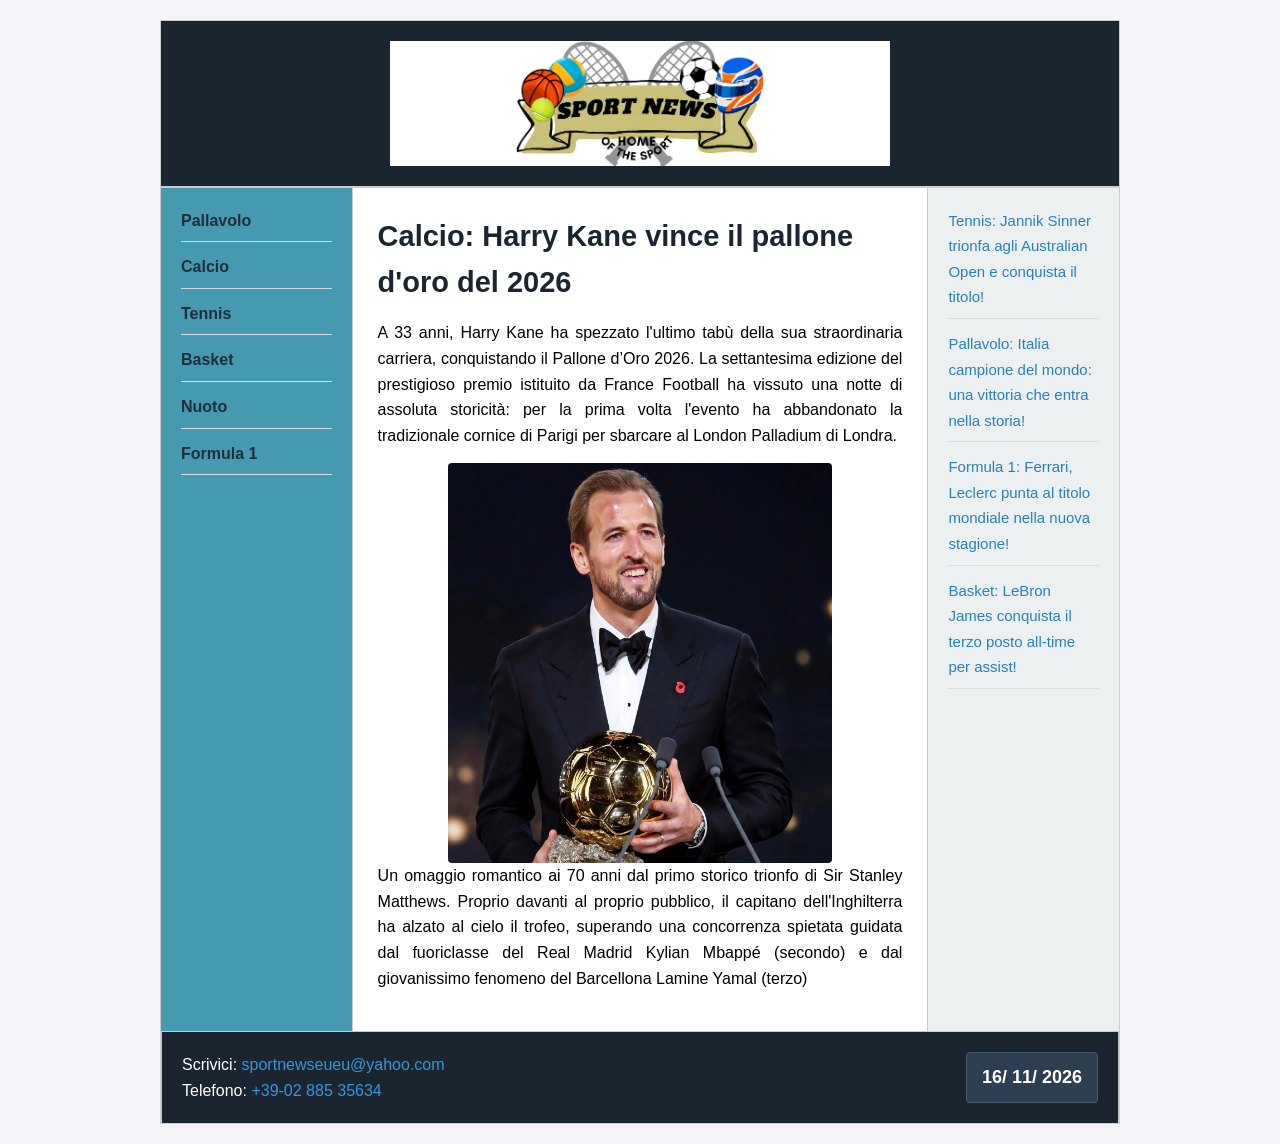
<file: MiniSito/index.html>
<!doctype html>
<html>
<head>
	<meta charset="UTF-8">
	<title>Sport News</title>
	<link href="style.css" rel="stylesheet" /> 
</head>
<body>

<!-- Non trovo un modo chiaro per tornare alla home page: in genere si usa il logo...
I link di pagine non esistenti vanno codificati con <a href="#">Link</a>.

Ogni articolo deve essere corredato di una foto centrata.
Sistemare la tabella nel footer. -->

<div id="container">

	<div id="head">
		<img src="logocanva.png" alt="LogoSport" id="Logo" /> 
	</div>
		
	<!-- container centrale -->
	<div class="halfway">
		
	<!-- container di sinistra (centrale) -->
		<div class="halfbox">
		<div id="menu">
			<ul>
				<li><a href="pallavolo.html">Pallavolo</a></li>
				<li><a href="#">Calcio</a></li>
				<li><a href="#">Tennis</a></li>
				<li><a href="#">Basket</a></li>
				<li><a href="#">Nuoto</a></li>
				<li><a href="#">Formula 1</a></li>
			</ul>
			
			<select id="menu-mobile">
                <option>Seleziona la categoria</option>
                <option>Pallavolo</option>
                <option>Calcio</option>
                <option>Tennis</option>
                <option>Basket</option>
                <option>Nuoto</option>
                <option>Formula 1</option>
            </select>
			
		</div>
		</div>
		
	<!-- container del centro -->
		<div class="halfbox">
		<div id="article">
			<h1>Calcio: Harry Kane vince il pallone d'oro del 2026</h1>
			<p>A 33 anni, Harry Kane ha spezzato l'ultimo tabù della sua straordinaria carriera, conquistando il Pallone d’Oro 2026. La settantesima edizione del prestigioso premio istituito da France Football ha vissuto una notte di assoluta storicità: per la prima volta l'evento ha abbandonato la tradizionale cornice di Parigi per sbarcare al London Palladium di Londra.</p> 
		    <img id="img" src="kane.jpg" alt="Immagine">
			<p>Un omaggio romantico ai 70 anni dal primo storico trionfo di Sir Stanley Matthews. Proprio davanti al proprio pubblico, il capitano dell'Inghilterra ha alzato al cielo il trofeo, superando una concorrenza spietata guidata dal fuoriclasse del Real Madrid Kylian Mbappé (secondo) e dal giovanissimo fenomeno del Barcellona Lamine Yamal (terzo)</p>
		</div>
		</div>
		
	<!-- container di destra -->
		<div class="halfbox">
		<div id="menu2">
			<ul>
				<li><a href="tennis.html">Tennis: Jannik Sinner trionfa agli Australian Open e conquista il titolo!</a></li>
				<li><a href="#">Pallavolo: Italia campione del mondo: una vittoria che entra nella storia!</a></li>
				<li><a href="#">Formula 1: Ferrari, Leclerc punta al titolo mondiale nella nuova stagione!</a></li>
				<li><a href="#">Basket: LeBron James conquista il terzo posto all-time per assist!</a></li>
			</ul>
		</div>
		</div>
	</div>
	
	<div class="footer">
		<p id="testo">
			Scrivici: <a href="#">sportnewseueu@yahoo.com</a><br />
			Telefono: <a href="#">+39-02 885 35634</a>
		</p>
	<div class="table">
		<tbody>
			<tr>
				<th>16/</th>
				<th>11/</th>
				<th>2026</th>
			</tr>
		</tbody>
	</div>
	</div>
</div>
</body>
</html>




<!--  • Allineamento preciso. Sia #container che .footer hanno impostato width: 90% e max-width: 1200px con margin: auto. Questo garantisce che il footer abbia esattamente la stessa larghezza e proporzione dell'intestazione (#head).
• Effetto griglia/tabella. Usando display: flex e align-items: stretch su .halfway, le tre colonne (menu, article, menu2) avranno sempre la stessa altezza, indipendentemente da quanto è lungo il testo dell'articolo. I bordi laterali (border-left e border-right) separano visivamente le celle.
• Proporzioni delle colonne. Lo spazio orizzontale è diviso in 20% per il menu di navigazione a sinistra, 55% per l'articolo principale al centro e 25% per le notizie extra a destra.
Nota sul tuo HTML: Nel footer hai inserito i tag <tbody>, <tr> e <th> dentro un <div class="table"> senza aprire il tag <table>. Il CSS qui sopra funziona comunque benissimo, ma per avere un codice HTML valido al 100% ti consiglio di sostituire <div class="table"> con <table class="table"> (e chiuderlo con </table>).
Vorresti anche aggiungere una regola responsive (@media) per fare in modo che su smartphone le 3 colonne si impilino una sotto l'altra invece di restare affiancate?-->
</file>
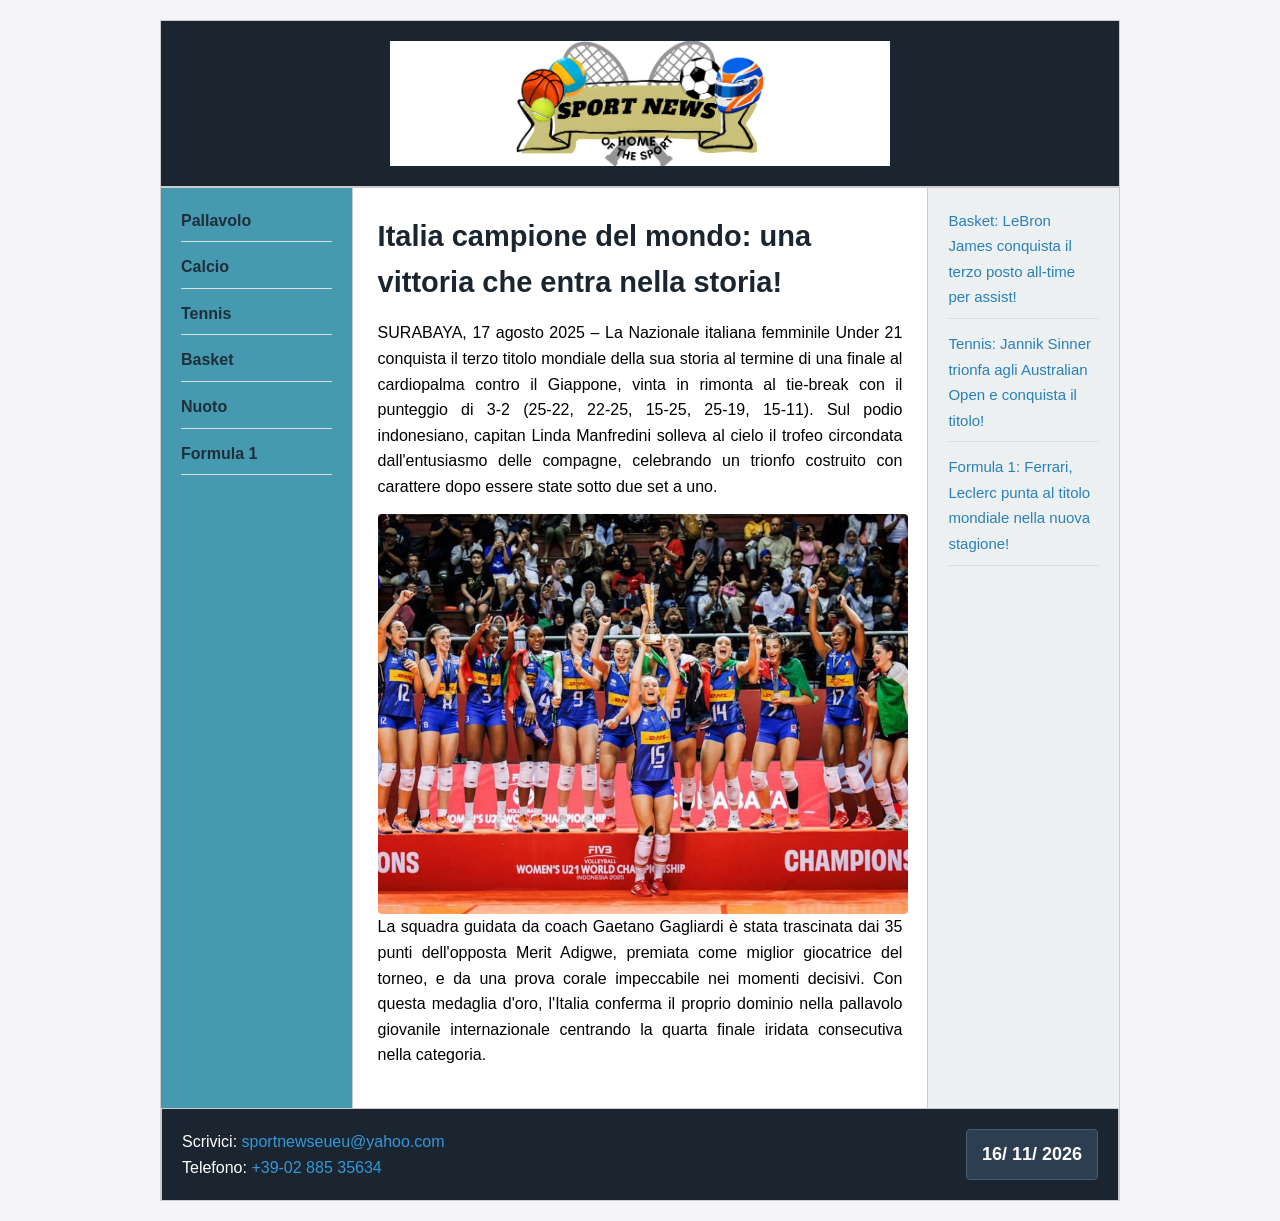
<file: MiniSito/pallavolo.html>
<!doctype html>
<html>
<head>
	<meta charset="UTF-8">
	<title>Pallavolo News</title>
	<link href="style.css" rel="stylesheet" /> 
</head>
<body>
<div id="container">

	<div id="head">
		<a href="index.html">
		<img src="logocanva.png" alt= "LogoSport" id="Logo" />
		</a> 
	</div>
		
	<!-- container centrale -->
	<div class="halfway">
		
	<!-- container di sinistra (centrale) -->
		<div class="halfbox">
		<div id="menu">
			<ul>
				<li><a href="#">Pallavolo</a></li>
				<li><a href="#">Calcio</a></li>
				<li><a href="tennis.html">Tennis</a></li>
				<li><a href="#">Basket</a></li>
				<li><a href="#">Nuoto</a></li>
				<li><a href="#">Formula 1</a></li>
			</ul>
			
			<select id="menu-mobile">
                <option>Seleziona la categoria</option>
                <option>Pallavolo</option>
                <option>Calcio</option>
                <option>Tennis</option>
                <option>Basket</option>
                <option>Nuoto</option>
                <option>Formula 1</option>
            </select>
			
		</div>
		</div>
		
	<!-- container del centro -->
		<div class="halfbox">
		<div id="article">
			<h1>Italia campione del mondo: una vittoria che entra nella storia!</h1>
			<p>SURABAYA, 17 agosto 2025 – La Nazionale italiana femminile Under 21 conquista il terzo titolo mondiale della sua storia al termine di una finale al cardiopalma contro il Giappone, vinta in rimonta al tie-break con il punteggio di 3-2 (25-22, 22-25, 15-25, 25-19, 15-11). Sul podio indonesiano, capitan Linda Manfredini solleva al cielo il trofeo circondata dall'entusiasmo delle compagne, celebrando un trionfo costruito con carattere dopo essere state sotto due set a uno.</p> 
		    <img src="pallavolo.jpg" alt="Immagine">
			<p>La squadra guidata da coach Gaetano Gagliardi è stata trascinata dai 35 punti dell'opposta Merit Adigwe, premiata come miglior giocatrice del torneo, e da una prova corale impeccabile nei momenti decisivi. Con questa medaglia d'oro, l'Italia conferma il proprio dominio nella pallavolo giovanile internazionale centrando la quarta finale iridata consecutiva nella categoria.</p>
		</div>
		</div>
		
	<!-- container di destra -->
		<div class="halfbox">
		<div id="menu2">
			<ul>
				<li><a href="#">Basket: LeBron James conquista il terzo posto all-time per assist!</a></li>
				<li><a href="tennis.html">Tennis: Jannik Sinner trionfa agli Australian Open e conquista il titolo!</a></li>
				<li><a href="#">Formula 1: Ferrari, Leclerc punta al titolo mondiale nella nuova stagione!</a></li>
			</ul>
		</div>
		</div>
	</div>
	
	<div class="footer">
		<p id="testo">
			Scrivici: <a href="#">sportnewseueu@yahoo.com</a><br />
			Telefono: <a href="#">+39-02 885 35634</a>
		</p>
	<div class="table">
		<tbody>
			<tr>
				<th>16/</th>
				<th>11/</th>
				<th>2026</th>
			</tr>
		</tbody>
	</div>
	</div>
</div>
</body>
</html>
</file>
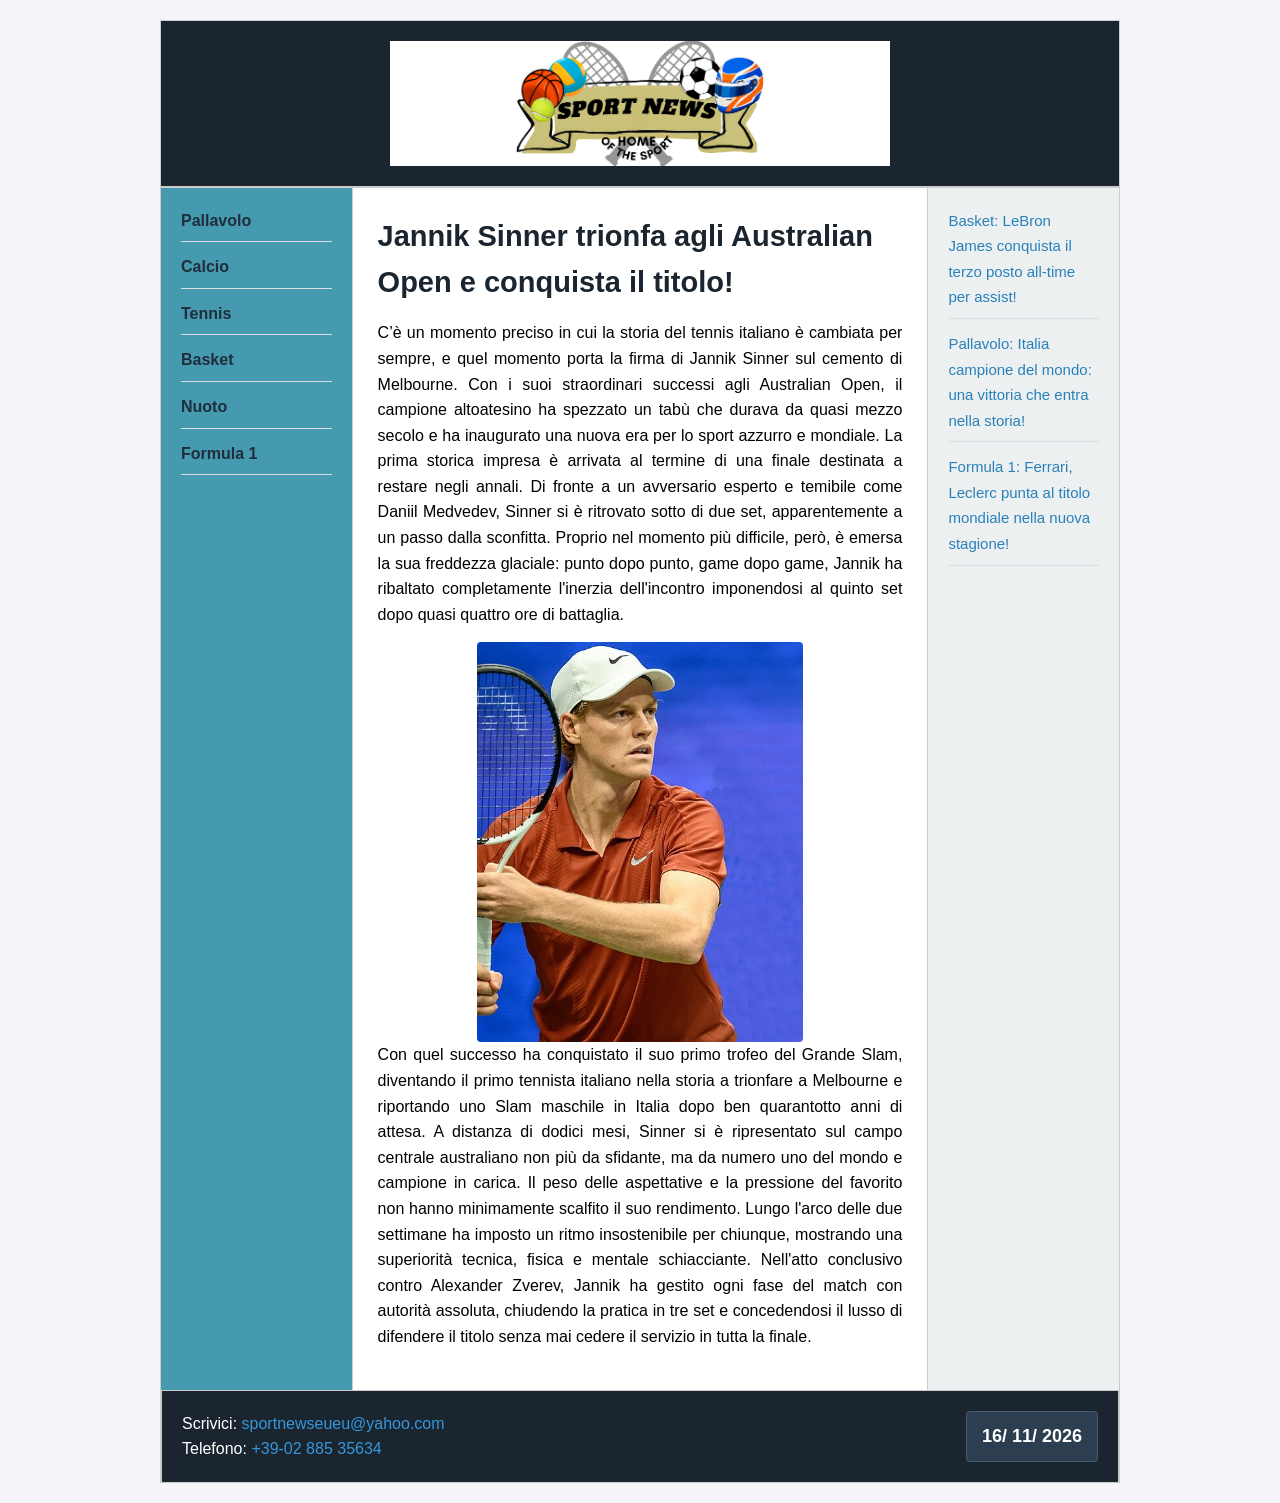
<file: MiniSito/tennis.html>
<!doctype html>
<html>
<head>
	<meta charset="UTF-8">
	<title>Tennis News</title>
	<link href="style.css" rel="stylesheet" /> 
</head>
<body>
<div id="container">

	<div id="head">
		<a href="index.html">
		<img src="logocanva.png" alt= "LogoSport" id="Logo" />
		</a>
	</div>
	
	
		
	<!-- container centrale -->
	<div class="halfway">
		
	<!-- container di sinistra (centrale) -->
		<div class="halfbox">
		<div id="menu">
			<ul>
				<li><a href="pallavolo.html">Pallavolo</a></li>
				<li><a href="#">Calcio</a></li>
				<li><a href="#">Tennis</a></li>
				<li><a href="#">Basket</a></li>
				<li><a href="#">Nuoto</a></li>
				<li><a href="#">Formula 1</a></li>
			</ul>
			
			<select id="menu-mobile">
                <option>Seleziona la categoria</option>
                <option>Pallavolo</option>
                <option>Calcio</option>
                <option>Tennis</option>
                <option>Basket</option>
                <option>Nuoto</option>
                <option>Formula 1</option>
            </select>
			
		</div>
		</div>
		
	<!-- container del centro -->
		<div class="halfbox">
		<div id="article">
			<h1>Jannik Sinner trionfa agli Australian Open e conquista il titolo!</h1>
			<p>C’è un momento preciso in cui la storia del tennis italiano è cambiata per sempre, e quel momento porta la firma di Jannik Sinner sul cemento di Melbourne. Con i suoi straordinari successi agli Australian Open, il campione altoatesino ha spezzato un tabù che durava da quasi mezzo secolo e ha inaugurato una nuova era per lo sport azzurro e mondiale.
La prima storica impresa è arrivata al termine di una finale destinata a restare negli annali. Di fronte a un avversario esperto e temibile come Daniil Medvedev, Sinner si è ritrovato sotto di due set, apparentemente a un passo dalla sconfitta. Proprio nel momento più difficile, però, è emersa la sua freddezza glaciale: punto dopo punto, game dopo game, Jannik ha ribaltato completamente l'inerzia dell'incontro imponendosi al quinto set dopo quasi quattro ore di battaglia.</p> 
		    <img src="jannik.jpg" alt="Immagine">
			<p>Con quel successo ha conquistato il suo primo trofeo del Grande Slam, diventando il primo tennista italiano nella storia a trionfare a Melbourne e riportando uno Slam maschile in Italia dopo ben quarantotto anni di attesa.
A distanza di dodici mesi, Sinner si è ripresentato sul campo centrale australiano non più da sfidante, ma da numero uno del mondo e campione in carica. Il peso delle aspettative e la pressione del favorito non hanno minimamente scalfito il suo rendimento. Lungo l'arco delle due settimane ha imposto un ritmo insostenibile per chiunque, mostrando una superiorità tecnica, fisica e mentale schiacciante. Nell'atto conclusivo contro Alexander Zverev, Jannik ha gestito ogni fase del match con autorità assoluta, chiudendo la pratica in tre set e concedendosi il lusso di difendere il titolo senza mai cedere il servizio in tutta la finale.</p>
		</div>
		</div>
		
	<!-- container di destra -->
		<div class="halfbox">
		<div id="menu2">
			<ul>
				<li><a href="#">Basket: LeBron James conquista il terzo posto all-time per assist!</a></li>
				<li><a href="pallavolo.html">Pallavolo: Italia campione del mondo: una vittoria che entra nella storia!</a></li>
				<li><a href="#">Formula 1: Ferrari, Leclerc punta al titolo mondiale nella nuova stagione!</a></li>
			</ul>
		</div>
		</div>
	</div>
	
	<div class="footer">
		<p id="testo">
			Scrivici: <a href="#">sportnewseueu@yahoo.com</a><br />
			Telefono: <a href="#">+39-02 885 35634</a>
		</p>
	<div class="table">
		<tbody>
			<tr>
				<th>16/</th>
				<th>11/</th>
				<th>2026</th>
			</tr>
		</tbody>
	</div>
	</div>
</div>
</body>
</html>
</file>
<file: MiniSito/style.css>
@charset "utf-8";
/* Impostazioni generali e reset */
* {
    box-sizing: border-box;
    margin: 0;
    padding: 0;
}

body {
    font-family: Arial;
    background-color: #f4f4f9;
    color: black;
    line-height: 1.6;
}

/* Container principale centrato */
#container {
    width: 960px;
    margin: 20px auto 0 auto; /* Centrato orizzontalmente, staccato leggermente dall'alto */
    background-color: #ffffff;
    border: 1px solid #cccccc;
    border-bottom: none; /* Si unisce visivamente al footer */
}

#head {
    width: 100%;
    background-color: #1a252f;
    text-align: center;
    padding: 20px;
    border-bottom: 2px solid #cccccc;
}

#Logo {
    max-width: 500px;
    height: auto;
    display: block;
    margin: 0 auto;
}


/* Sezione centrale divisa in 3 colonne affiancate */
.halfway {
    display: flex;
    flex-direction: row;
    align-items: stretch; /* Rende tutte e 3 le colonne alte uguali */
    width: 100%;
}

/* Colonna sinistra (Menu) */
.halfbox:nth-child(1) { /* nth-child numerato sta a significare che prende elementi dentro l' halfbox creata in html e li posiziona in ordine scelto da me*/
    width: 20%;
    background-color: #459ab0;
    border-right: 1px solid #cccccc;
    padding: 20px;
}

/* Colonna centrale (Articolo) */
.halfbox:nth-child(2) {
    width: 60%;
    padding: 25px;
    background-color: #ffffff;
    align-items: center;
}

/* Colonna destra (Menu2 / Notizie correlate) */
.halfbox:nth-child(3) {
    width: 20%;
    background-color: #ecf0f1;
    border-left: 1px solid #cccccc;
    padding: 20px;
}

#menu-mobile {
    display: none;
}

/* Stile dei menu laterali */
#menu ul, #menu2 ul {
    list-style-type: none;
}

#menu li, #menu2 li {
    margin-bottom: 12px;
    border-bottom: 1px solid #dcdde1;
    padding-bottom: 8px;
}

#menu a {
    text-decoration: none;
    color: #202d3b;
    font-weight: bold;
    display: block;
}

#menu a:hover {
    color: #ecf0f1;
}

#menu2 a {
    text-decoration: none;
    color: #2980b9;
    font-size: 15px;
}

#menu2 a:hover {
    text-decoration: underline;
}

/* Stile dell'articolo centrale */
#article h1 {
    font-size: 29px;
    color: #1a252f;
    margin-bottom: 15px;
}

#article p {
    margin-bottom: 15px;
    text-align: justify;
}

#article img {
    display: block;
    margin: 0 auto; /* Centra orizzontalmente l'immagine */
    max-height: 400px;
    border-radius: 4px;
}

/* Footer con la stessa larghezza e proporzione di Head */
.footer {
    width: 100%;
    margin: 0 auto 20px auto; /* Centrato e agganciato sotto al container */
    background-color: #1a252f;
    color: #ffffff;
    border: 1px solid #cccccc;
    display: flex;
    justify-content: space-between;
    align-items: center;
    padding: 20px;
}

.footer #testo a {
    color: #3498db;
    text-decoration: none;
}

.footer #testo a:hover {
    text-decoration: underline;
}

/* Stile per la data nel footer */
.footer .table {
    font-weight: bold;
    font-size: 18px;
    background-color: #2c3e50;
    padding: 10px 15px;
    border-radius: 4px;
    border: 1px solid #465c71;
}


@media only screen and (max-width: 960px) {
    #container { 
        width: 100%;
    }

    #Logo {
        max-width: 80%; /* Evita che il logo esca dallo schermo */
    }

    /* Permette alle colonne di andare a capo */
    .halfway {
        flex-wrap: wrap;
    }

    /* Menu principale sopra a tutta larghezza */
    .halfbox:nth-child(1) {
        width: 100%;
        border-right: none;
        border-bottom: 1px solid #cccccc;
        padding: 15px;
    }

	#menu-mobile {
    	display: none;
	}


    /* Voci del menu affiancate in orizzontale su tablet */
    #menu ul {
        display: flex;
        flex-wrap: wrap;
        gap: 15px;
        justify-content: center;
    }

    #menu li {
        border-bottom: none;
        margin-bottom: 0;
        padding-bottom: 0;
    }
    
    /* Articolo (70%) e Notizie correlate (30%) affiancati sotto */
    .halfbox:nth-child(2) {
        width: 70%;
    }

    .halfbox:nth-child(3) {
        width: 30%;
        background-color: #1a252f;
    }

    /* Centra l'immagine dell'articolo */
    #article img {
        max-width: 100%;
        height: auto;
        margin: 0 auto 15px auto;
        display: block;
    }
    
    #menu2 a {
    	color: #ecf0f1;
	}
    
    .footer {
        width: 100%;
    }
}

@media only screen and (max-width: 600px) {
 
	#menu ul {
    	display: none;
	}

	#menu-mobile {
    	display: block;
    	width: 100%;
    	padding: 10px;
    	font-size: 16px;
    	background-color: #3498db;
	}

	.halfbox:nth-child(1),
	.halfbox:nth-child(2),
	.halfbox:nth-child(3) {
    	width: 100%;
	}

	.halfbox:nth-child(2) {
    	padding: 15px;
	}
	
	.halfbox:nth-child(3) {
    	background-color: #459ab0;
	}
    
    #menu2 a {
    	color: #202d3b;
	}
    
	#article h1 {
    	font-size: 1.4em;
	}


	#article img {
    	width: auto;
    	height: auto;
	}


	.footer {
    	flex-direction: column;
    	text-align: center;
    	gap: 15px;
	}
</file>
